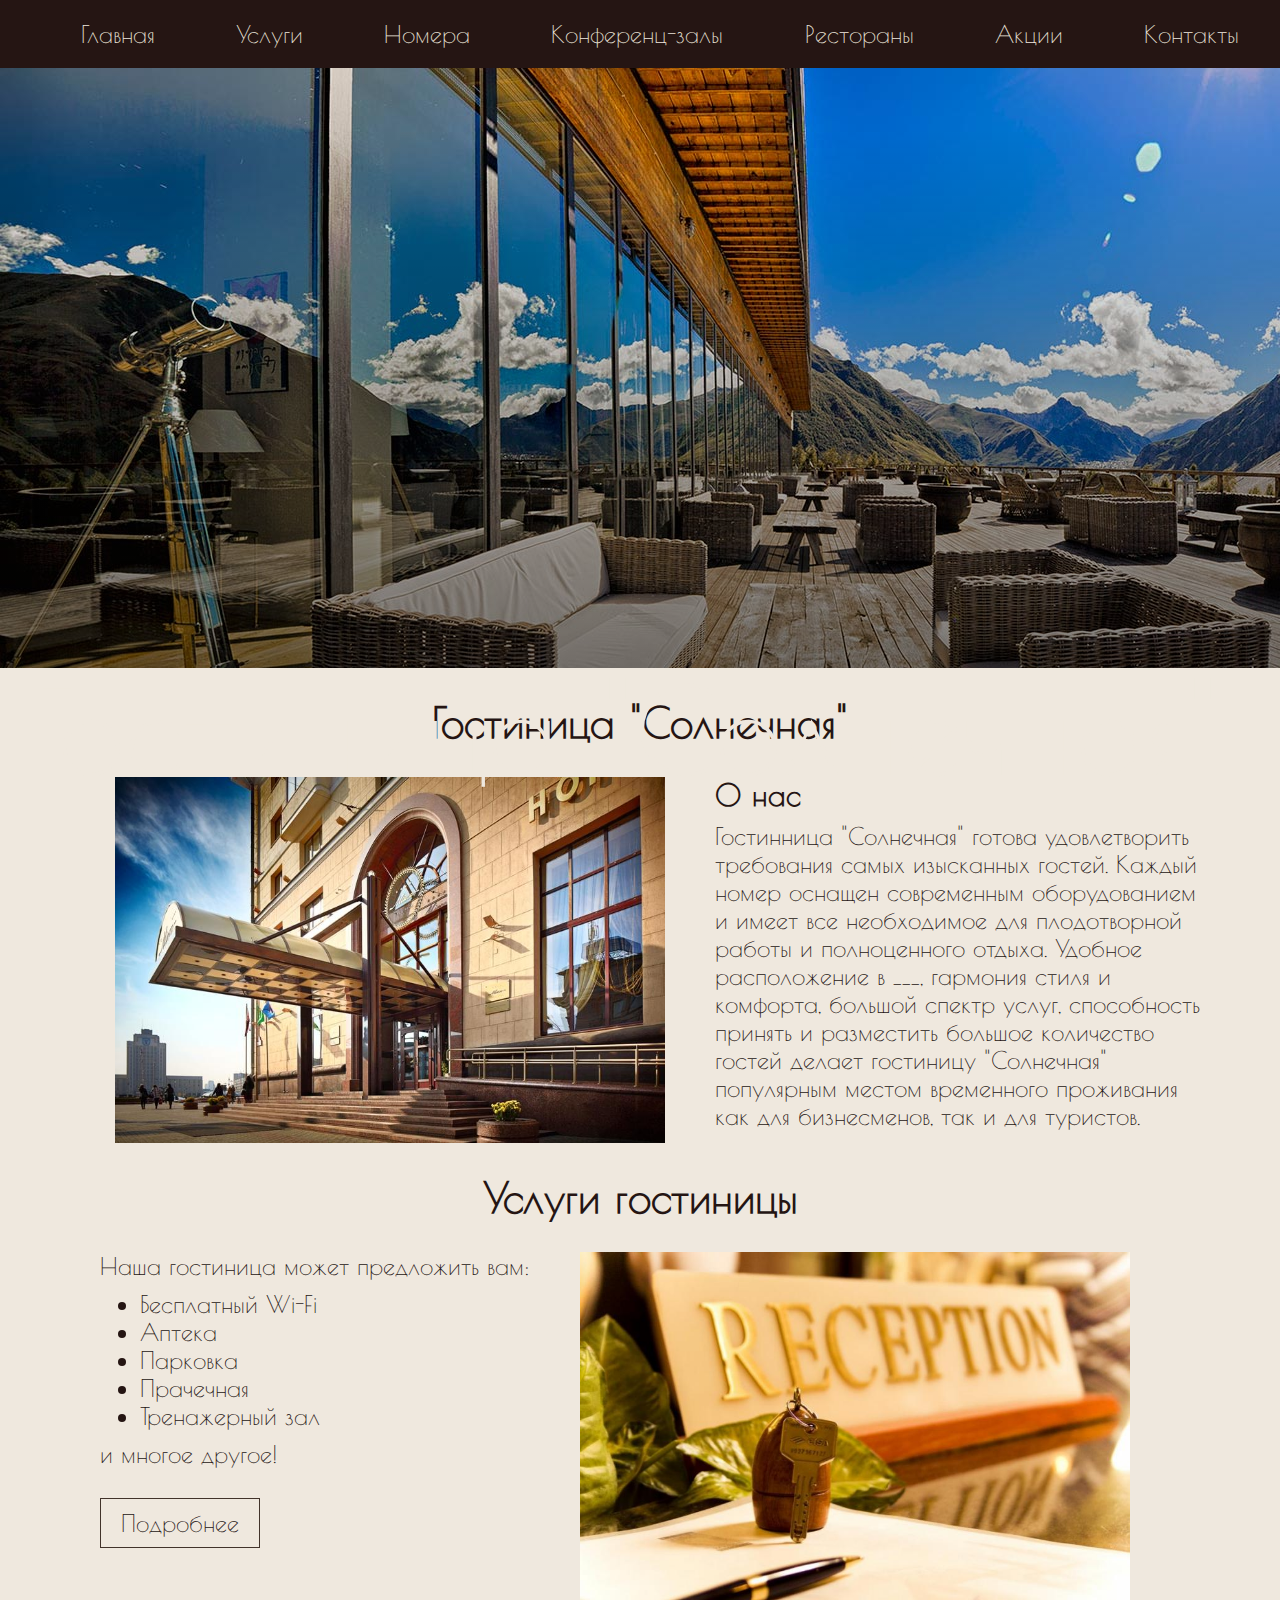
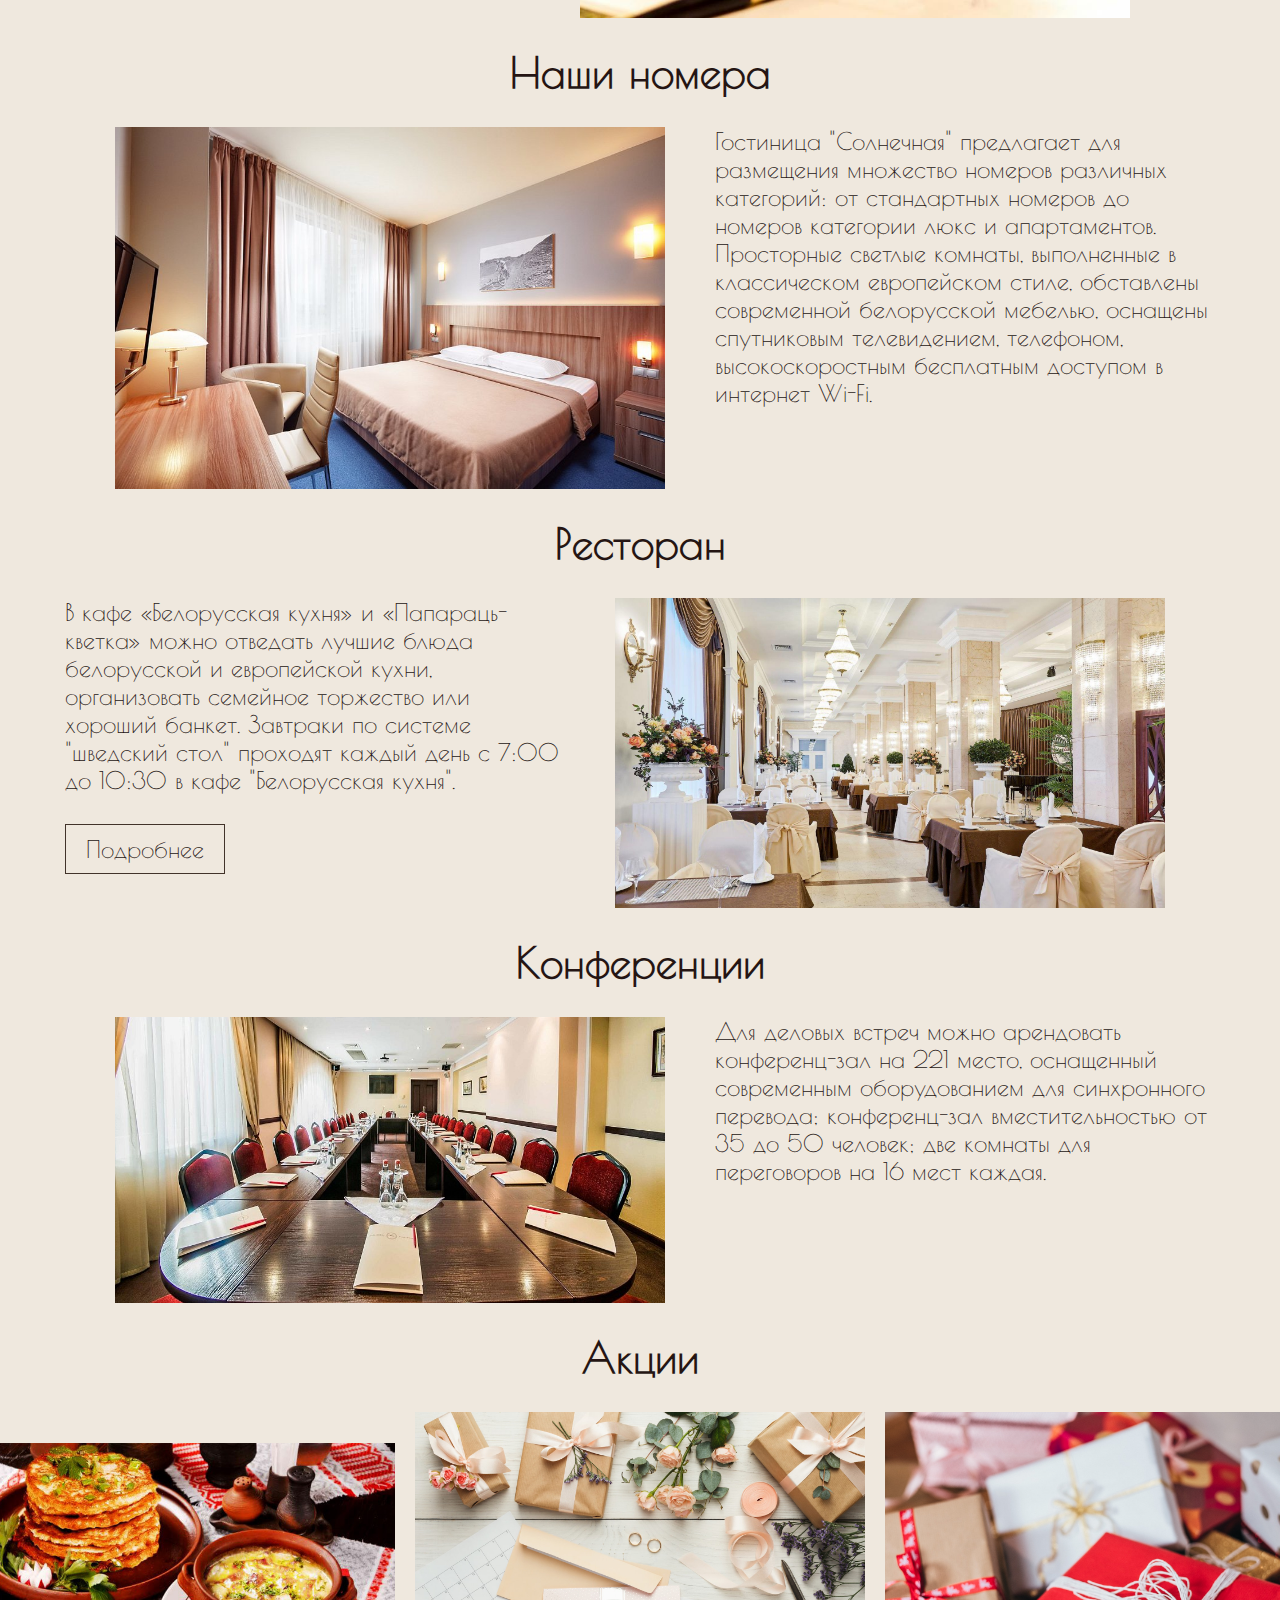
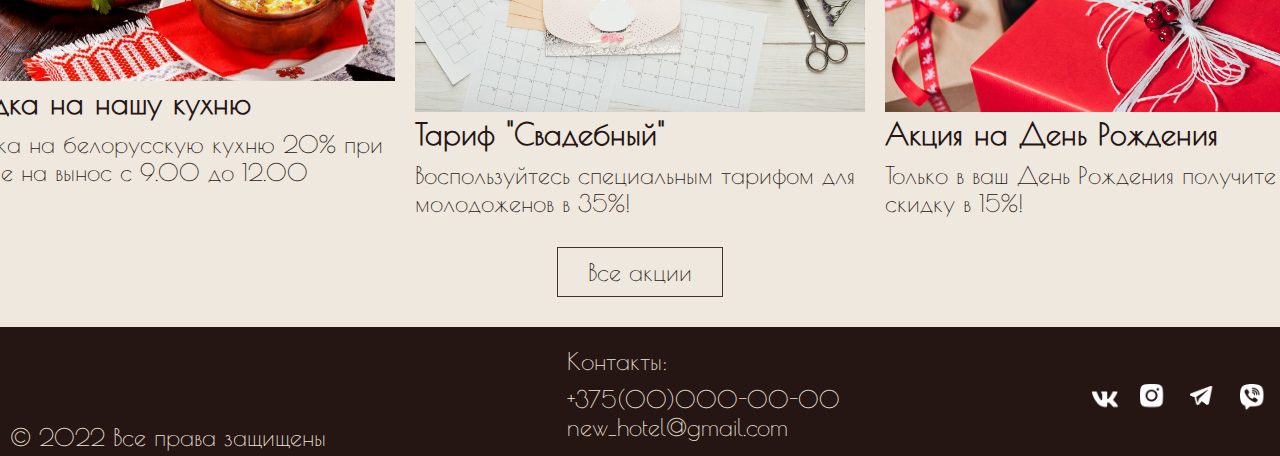
<file: index.html>
<!DOCTYPE html>
<html>
    <head>
        <meta charset="utf-8">
        <title>Гостиница "Солнечная"</title>
        <link rel="preconnect" href="https://fonts.googleapis.com">
        <link rel="preconnect" href="https://fonts.gstatic.com" crossorigin>
        <link href="https://fonts.googleapis.com/css2?family=Montserrat:wght@300&display=swap" rel="stylesheet"><link rel="stylesheet" type="text/css" href="style.css">
    </head>

    <body>
        <header class = "header">
            <nav class = "header-block">
                <ul class="header-block-navigation text">
                    <a href="index.html"><li>Главная</li></a>
                    <a href = "services.html"><li>Услуги</li></a>
                    <a href = "rooms.html"><li>Номера</li></a>
                    <a href = "#conference"><li>Конференц-залы</li></a>
                    <a href = "restaurants.html"><li>Рестораны</li></a>
                    <a href = "discounts.html"><li>Акции</li></a>
                    <a href = "#footer"><li>Контакты</li></a>
                </ul>
            </nav>
        </header>

        <div class = "preview-photo">
            <div class = "preview-photo preview-title">
                <div class="text main-title">Гостиница "Солнечная"</div>                
            </div>
        </div>

        <div class = "about">
            <div class = "about-title title text">Гостиница "Солнечная"</div>
            <div class = "about-block block">
                <img src = "hotel-img/main-interence.jpg"/>
                <div class="virtical-block">
                    <div class = "about-small-title small-title text">О нас</div>
                    <div class = "text long-text">Гостинница "Солнечная" готова удовлетворить требования самых изысканных 
                        гостей. Каждый номер оснащен современным оборудованием и имеет все необходимое 
                        для плодотворной работы и полноценного отдыха. Удобное расположение в ___, 
                        гармония стиля и комфорта, большой спектр услуг, способность принять и разместить 
                        большое количество гостей делает гостиницу "Солнечная" популярным местом временного 
                        проживания как для бизнесменов, так и для туристов.
                    </div>
                </div>
            </div>
        </div>

        <div class = "services">
            <a name = "services"></a>
            <div class = "services-title title text">Услуги гостиницы</div>
            <div class = "services-block block">
                <div class = "text">
                    <div class="text">Наша гостиница может предложить вам:
                        <ul>
                            <li>Бесплатный Wi-Fi</li>
                            <li>Аптека</li>
                            <li>Парковка</li>
                            <li>Прачечная</li>
                            <li>Тренажерный зал</li>
                        </ul>
                        и многое другое!
                    </div>
                    <input type="button" value="Подробнее" onclick="return location.href = 'services.html'">
                </div>
                <img src = "hotel-img/reception.jpg"/>
            </div>
        </div>

        <div class = "room">
            <a name = "room"></a>
            <div class = "room-title title text">Наши номера</div>
            <div class = "room-block block">
                <img src = "hotel-img/room-lux.jpg"/>
                <div class = "text long-text">Гостиница "Солнечная" предлагает для размещения множество номеров 
                    различных категорий: от стандартных номеров до номеров категории люкс и 
                    апартаментов. Просторные светлые комнаты, выполненные в классическом 
                    европейском стиле, обставлены современной белорусской мебелью, 
                    оснащены спутниковым телевидением, телефоном, высокоскоростным бесплатным 
                    доступом в интернет Wi-Fi.</div>
            </div>
        </div>

        <div class = "restaurant">
            <a name = "restaurant"></a>
            <div class = "restaurant-title title text">Ресторан</div>
            <div class = "restaurant-block block">
                <div class = restaurant-text-block>
                    <div class = "text long-text">В кафе «Белорусская кухня» и «Папараць-кветка» можно отведать 
                        лучшие блюда белорусской и европейской кухни, организовать семейное торжество или 
                        хороший банкет. Завтраки по системе "шведский стол" проходят каждый день с 
                        7:00 до 10:30 в кафе "Белорусская кухня".</div>
                    <input type = "button" value="Подробнее" onclick = "return location.href = 'restaurants.html'">
                </div>
                <img src = "hotel-img/restaurant.jpg"/>
            </div>
        </div>

        <div class = "conference-hall">
            <a name = "conference"></a>
            <div class = "conference-hall-title title text">Конференции</div>
            <div class = "conference-hall-block block">
                <img src = "hotel-img/conference-hall.jpg"/>
                <div class = "text long-text">Для деловых встреч можно арендовать конференц-зал на 221 место, 
                    оснащенный современным оборудованием для синхронного перевода;
                    конференц-зал вместительностью от 35 до 50 человек;
                    две комнаты для переговоров на 16 мест каждая.</div>
            </div>
        </div>

        <div class = "discount">
            <a name = "discount"></a>
            <div class = "discount-title title text">Акции</div>
            <div class = "discount-block block">                
                <div class = "discount-block-content">
                    <img src = "hotel-img/belorusian-cuisine.jpg">
                    <div class = "small-title text">Скидка на нашу кухню</div>
                    <div class = "text">Скидка на белорусскую кухню 20% при заказе на вынос с 9.00 до 12.00</div>
                </div>
                <div class="discount-block-content">
                    <img src = "hotel-img/wedding.jpg">
                    <div class = "small-title text">Тариф "Свадебный"</div>
                    <div class = "text">Воспользуйтесь специальным тарифом для молодоженов в 35%!</div>
                </div>
                <div class="discount-block-content">
                    <img src = "hotel-img/gifts.jpg">
                    <div class = "small-title text">Акция на День Рождения</div>
                    <div class = "text">Только в ваш День Рождения получите скидку в 15%!</div>
                </div>
            </div>
            <input type = "button" value="Все акции" onclick="return location.href = 'discounts.html'">
        </div>

        <a name = "footer"></a>
        <footer class = "footer">
            <div class="footer-info text">
                <div class="text">© 2022 Все права защищены</div>
            </div>
            <div class = "footer-contacts text">
                Контакты:
                <ul>
                    <li>+375(00)000-00-00</li>
                    <li>new_hotel@gmail.com</li>
                </ul>
            </div>
            <div class="footer-messenger">
                <img src = "hotel-img/messenger/Vk.png">
                <img src = "hotel-img/messenger/Instagram.png">
                <img src = "hotel-img/messenger/Telegram.png">
                <img src = "hotel-img/messenger/Viber.png">
            </div>
        </footer>
    </body>
</html>
</file>
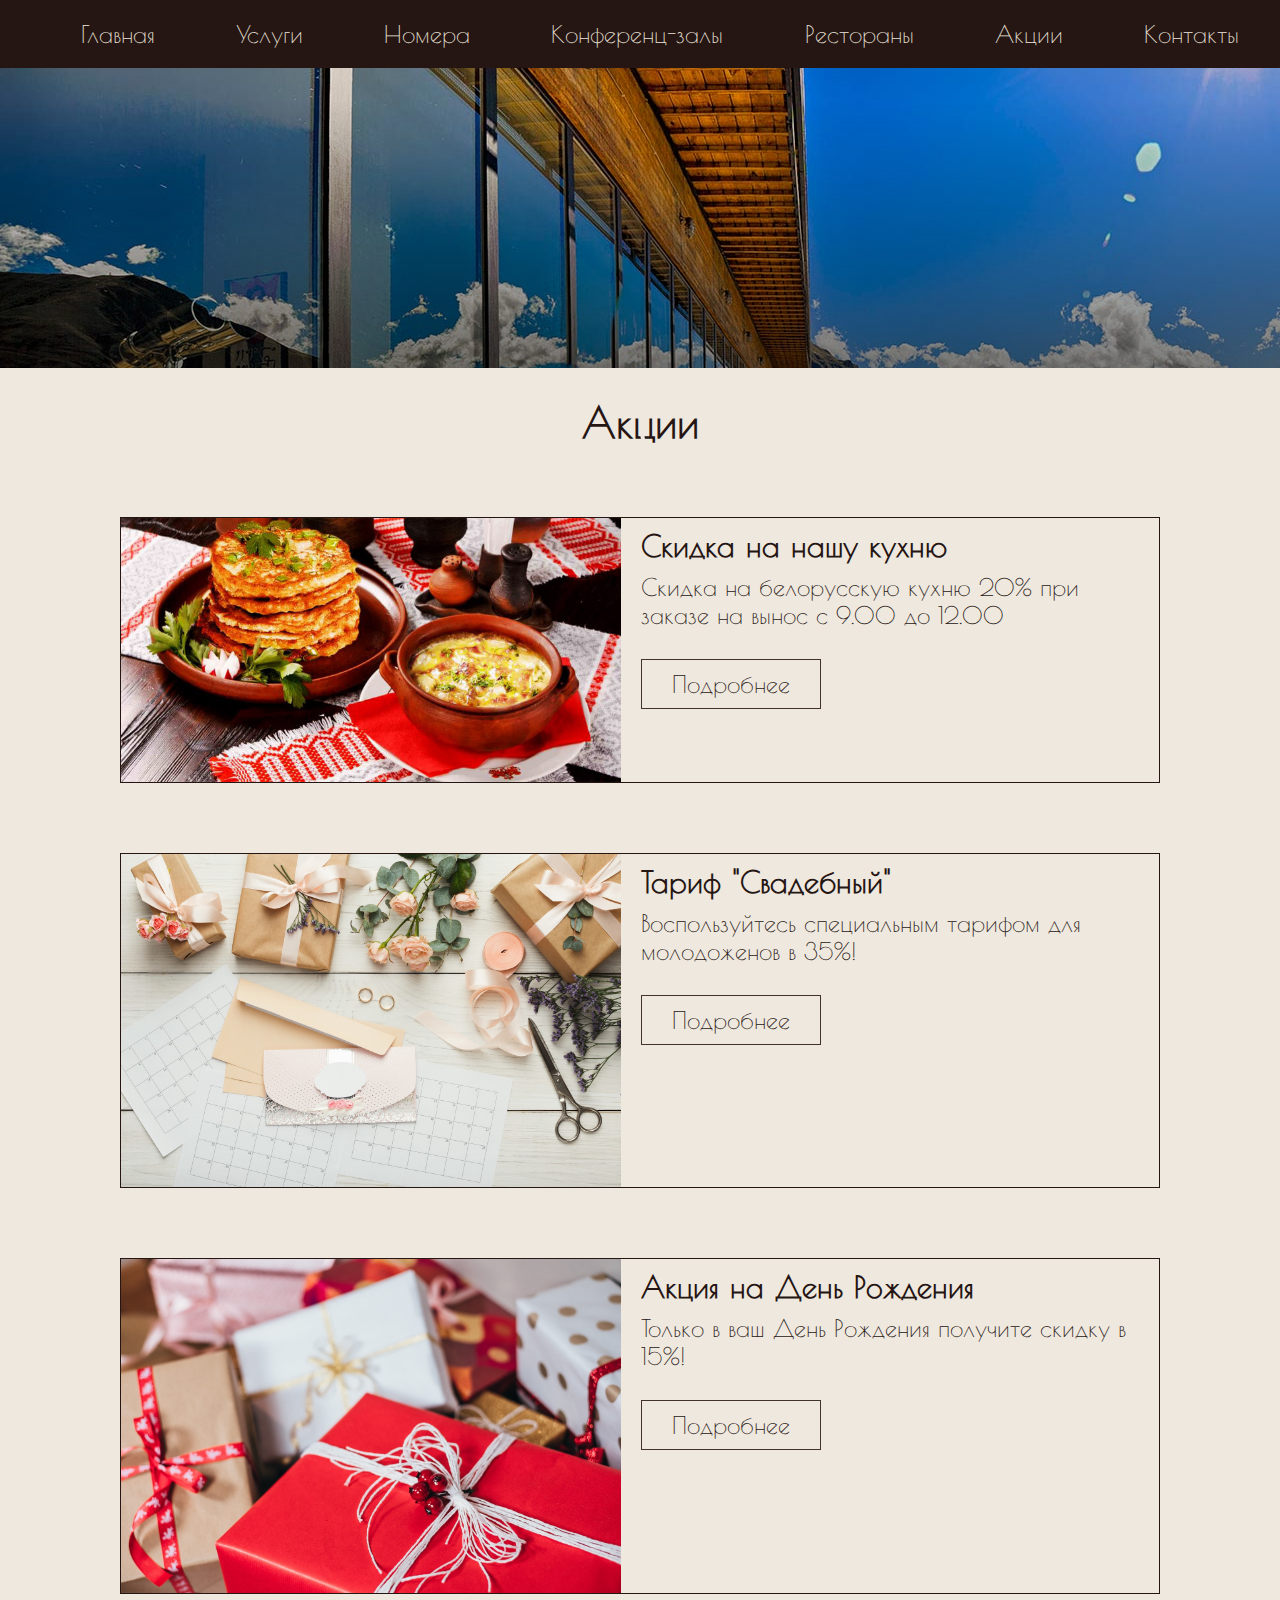
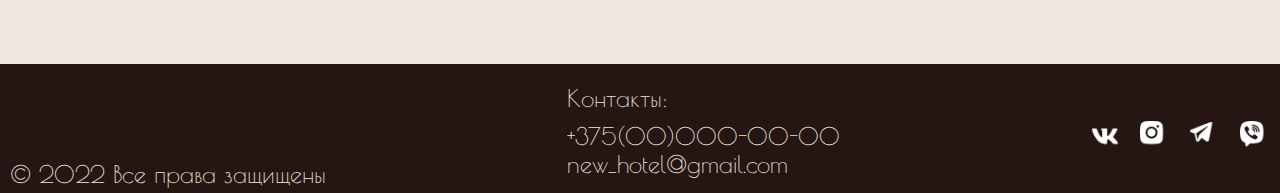
<file: discounts.html>
<!DOCTYPE html>
<html>
    <head>
        <meta charset="utf-8">
        <title>Гостиница "Солнечная"</title>
        <link rel="preconnect" href="https://fonts.googleapis.com">
        <link rel="preconnect" href="https://fonts.gstatic.com" crossorigin>
        <link href="https://fonts.googleapis.com/css2?family=Montserrat:wght@300&display=swap" rel="stylesheet"><link rel="stylesheet" type="text/css" href="style.css">
    </head>

    <body>
        <header class = "header">
            <nav class = "header-block">
                <ul class="header-block-navigation text">
                    <a href = "index.html"><li>Главная</li></a>
                    <a href = "services.html"><li>Услуги</li></a>
                    <a href = "rooms.html"><li>Номера</li></a>
                    <a href = "index.html#conference"><li>Конференц-залы</li></a>
                    <a href = "restaurants.html"><li>Рестораны</li></a>
                    <a href = "discounts.html"><li>Акции</li></a>
                    <a href = "#footer"><li>Контакты</li></a>
                </ul>
            </nav>
        </header>

        <div class = "preview-photo-small">
            <div class = "main-title-small text">Гостиница "Солнечная"</div>
        </div>

        <div class="discount">
            <div class = "title text">Акции</div>
            <div class = "discount-container">
                <img src = "hotel-img/belorusian-cuisine.jpg">
                <div class = "discount-container-content">
                    <div class = "small-title text">Скидка на нашу кухню</div>
                    <div class = "text">Скидка на белорусскую кухню 20% при заказе на вынос с 9.00 до 12.00</div> 
                    <input type="button" value="Подробнее">
                </div>
            </div>
            <div class = "discount-container">
                <img src = "hotel-img/wedding.jpg">
                <div class = "discount-container-content">
                    <div class = "small-title text">Тариф "Свадебный"</div>
                    <div class = "text">Воспользуйтесь специальным тарифом для молодоженов в 35%!</div>
                    <input type="button" value="Подробнее">
                </div>
            </div>
            <div class = "discount-container">
                <img src = "hotel-img/gifts.jpg">
                <div class = "discount-container-content">
                    <div class = "small-title text">Акция на День Рождения</div>
                    <div class = "text">Только в ваш День Рождения получите скидку в 15%!</div>
                    <input type="button" value="Подробнее">
                </div>
            </div>
        </div>
        

        <a name = "footer"></a>
        <footer class = "footer">
            <div class="footer-info text">
                <div class="text">© 2022 Все права защищены</div>
            </div>
            <div class = "footer-contacts text">
                Контакты:
                <ul>
                    <li>+375(00)000-00-00</li>
                    <li>new_hotel@gmail.com</li>
                </ul>
            </div>
            <div class="footer-messenger">
                <img src = "hotel-img/messenger/Vk.png">
                <img src = "hotel-img/messenger/Instagram.png">
                <img src = "hotel-img/messenger/Telegram.png">
                <img src = "hotel-img/messenger/Viber.png">
            </div>
        </footer>
    </body>
</html>
</file>
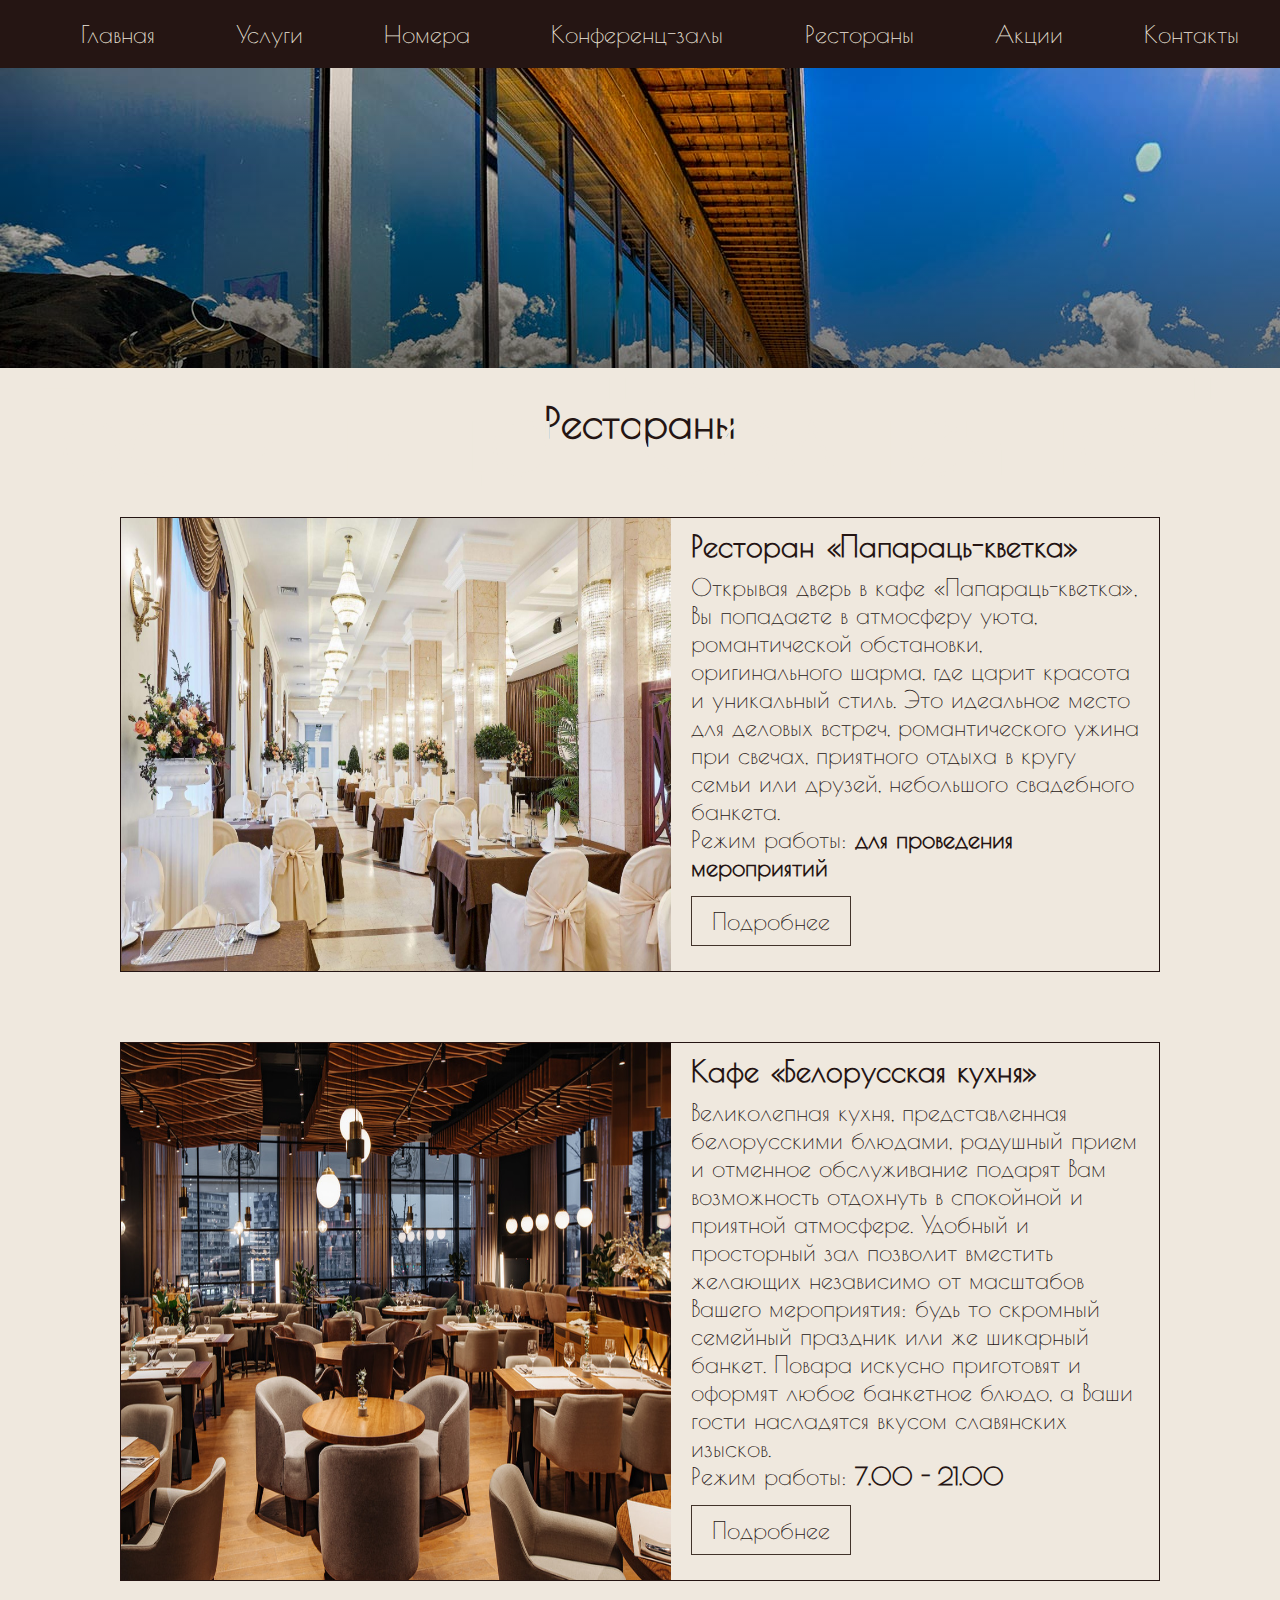
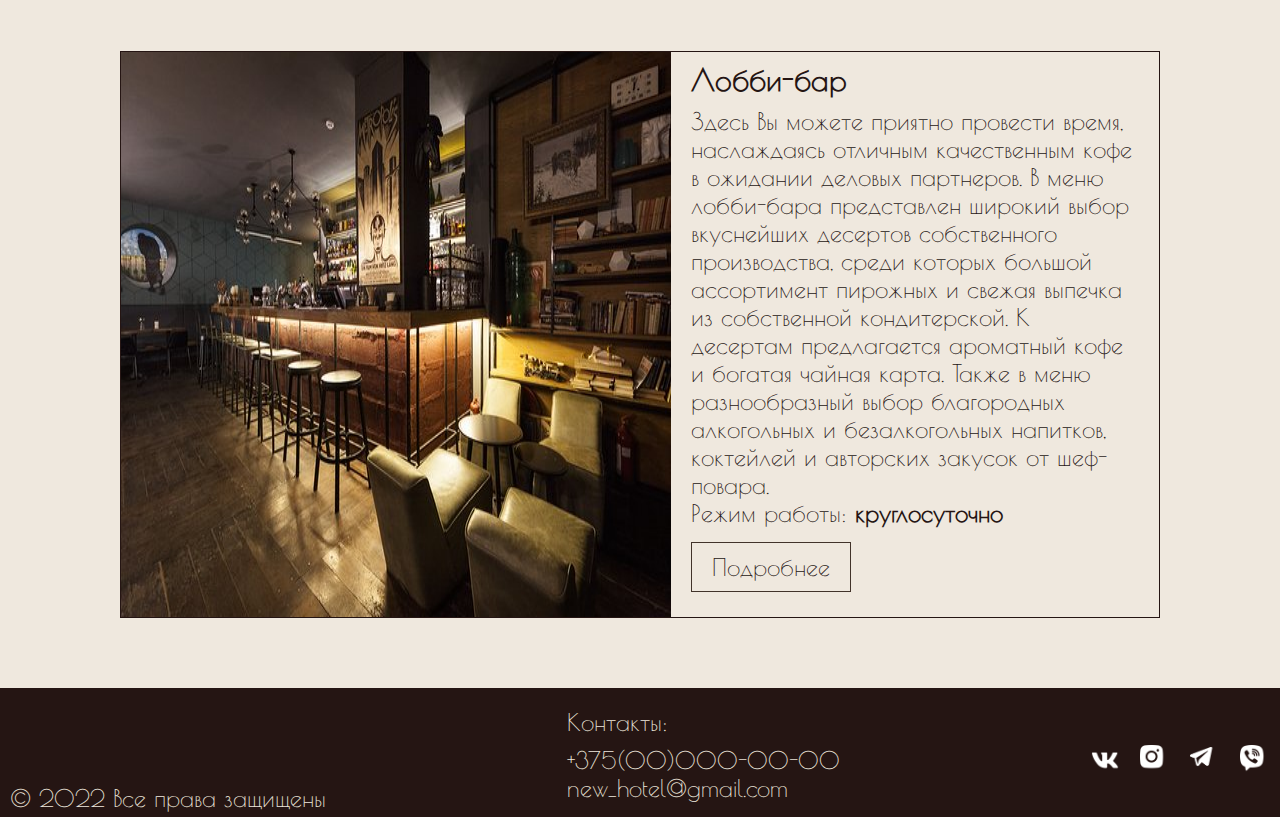
<file: restaurants.html>
<!DOCTYPE html>
<html>
    <head>
        <meta charset="utf-8">
        <title>Гостиница "Солнечная"</title>
        <link rel="preconnect" href="https://fonts.googleapis.com">
        <link rel="preconnect" href="https://fonts.gstatic.com" crossorigin>
        <link href="https://fonts.googleapis.com/css2?family=Montserrat:wght@300&display=swap" rel="stylesheet"><link rel="stylesheet" type="text/css" href="style.css">
    </head>

    <body>
        <header class = "header">
            <nav class = "header-block">
                <ul class="header-block-navigation text">
                    <a href = "index.html"><li>Главная</li></a>
                    <a href = "services.html"><li>Услуги</li></a>
                    <a href = "rooms.html"><li>Номера</li></a>
                    <a href = "index.html#conference"><li>Конференц-залы</li></a>
                    <a href = "restaurants.html"><li>Рестораны</li></a>
                    <a href = "discounts.html"><li>Акции</li></a>
                    <a href = "#footer"><li>Контакты</li></a>
                </ul>
            </nav>
        </header>

        <div class = "preview-photo-small">
            <div class = "main-title-small text">Гостиница "Солнечная"</div>
        </div>

        <div class = "restaurants">
            <div class = "title text">Рестораны</div>
            <div class = "restaurant-container">
                <img src = "hotel-img/restaurant.jpg">
                <div class = "restaurant-container-content">
                    <div class = "small-title text">Ресторан «Папараць-кветка»</div>
                    <div class = "text">Открывая дверь в кафе «Папараць-кветка», Вы попадаете в 
                        атмосферу уюта, романтической обстановки, оригинального шарма, где царит 
                        красота и уникальный стиль. Это идеальное место для деловых встреч, 
                        романтического ужина при свечах, приятного отдыха в кругу семьи или друзей, 
                        небольшого свадебного банкета.</div>
                    <div class = "text">Режим работы: <b>для проведения мероприятий</b></div>
                    <input type="button" value="Подробнее">
                </div>
            </div>
            <div class = "restaurant-container">
                <img src = "hotel-img/cafe.jpg">
                <div class = "restaurant-container-content">
                    <div class = "small-title text">Кафе «Белорусская кухня»</div>
                    <div class = "text">Великолепная кухня, представленная белорусскими блюдами, 
                        радушный прием и отменное обслуживание подарят Вам возможность отдохнуть 
                        в спокойной и приятной атмосфере. Удобный и просторный зал позволит вместить 
                        желающих независимо от масштабов Вашего мероприятия: будь то скромный семейный 
                        праздник или же шикарный банкет. Повара искусно приготовят и оформят 
                        любое банкетное блюдо, а Ваши гости насладятся вкусом славянских изысков.</div>
                    <div class = "text">Режим работы: <b>7.00 - 21.00</b></div>
                    <input type="button" value="Подробнее">
                </div>
            </div>
            <div class = "restaurant-container">
                <img src = "hotel-img/bar.jpg">
                <div class = "restaurant-container-content">
                    <div class = "small-title text">Лобби-бар</div>
                    <div class = "text">Здесь Вы можете приятно провести время, наслаждаясь отличным 
                        качественным кофе в ожидании деловых партнеров. В меню лобби-бара представлен 
                        широкий выбор вкуснейших десертов собственного производства, среди которых 
                        большой ассортимент  пирожных и свежая выпечка из собственной кондитерской.
                        К десертам предлагается ароматный кофе и богатая чайная карта. Также в меню 
                        разнообразный выбор благородных алкогольных и безалкогольных напитков, 
                        коктейлей и авторских закусок от шеф-повара.</div>
                    <div class = "text">Режим работы: <b>круглосуточно</b></div>
                    <input type="button" value="Подробнее">
                </div>
            </div>
        </div>
        

        <a name = "footer"></a>
        <footer class = "footer">
            <div class="footer-info text">
                <div class="text">© 2022 Все права защищены</div>
            </div>
            <div class = "footer-contacts text">
                Контакты:
                <ul>
                    <li>+375(00)000-00-00</li>
                    <li>new_hotel@gmail.com</li>
                </ul>
            </div>
            <div class="footer-messenger">
                <img src = "hotel-img/messenger/Vk.png">
                <img src = "hotel-img/messenger/Instagram.png">
                <img src = "hotel-img/messenger/Telegram.png">
                <img src = "hotel-img/messenger/Viber.png">
            </div>
        </footer>
    </body>
</html>
</file>
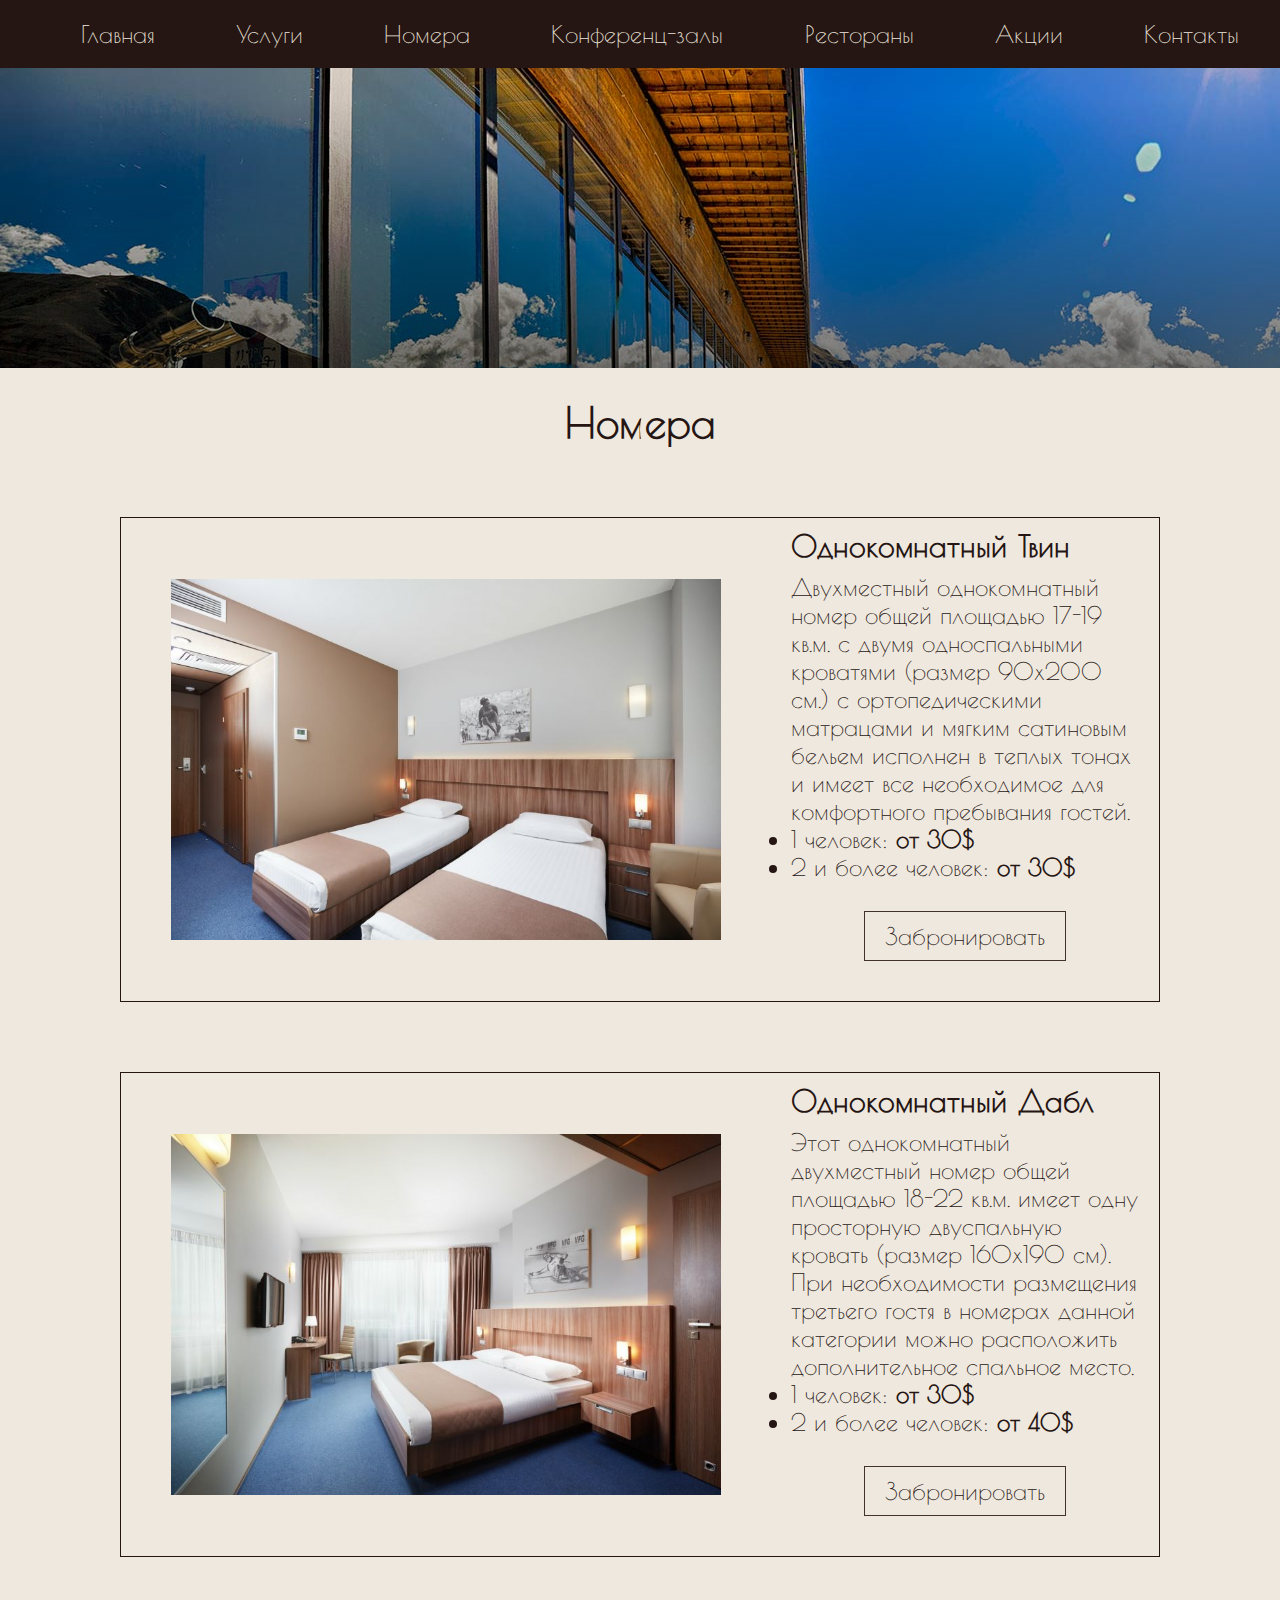
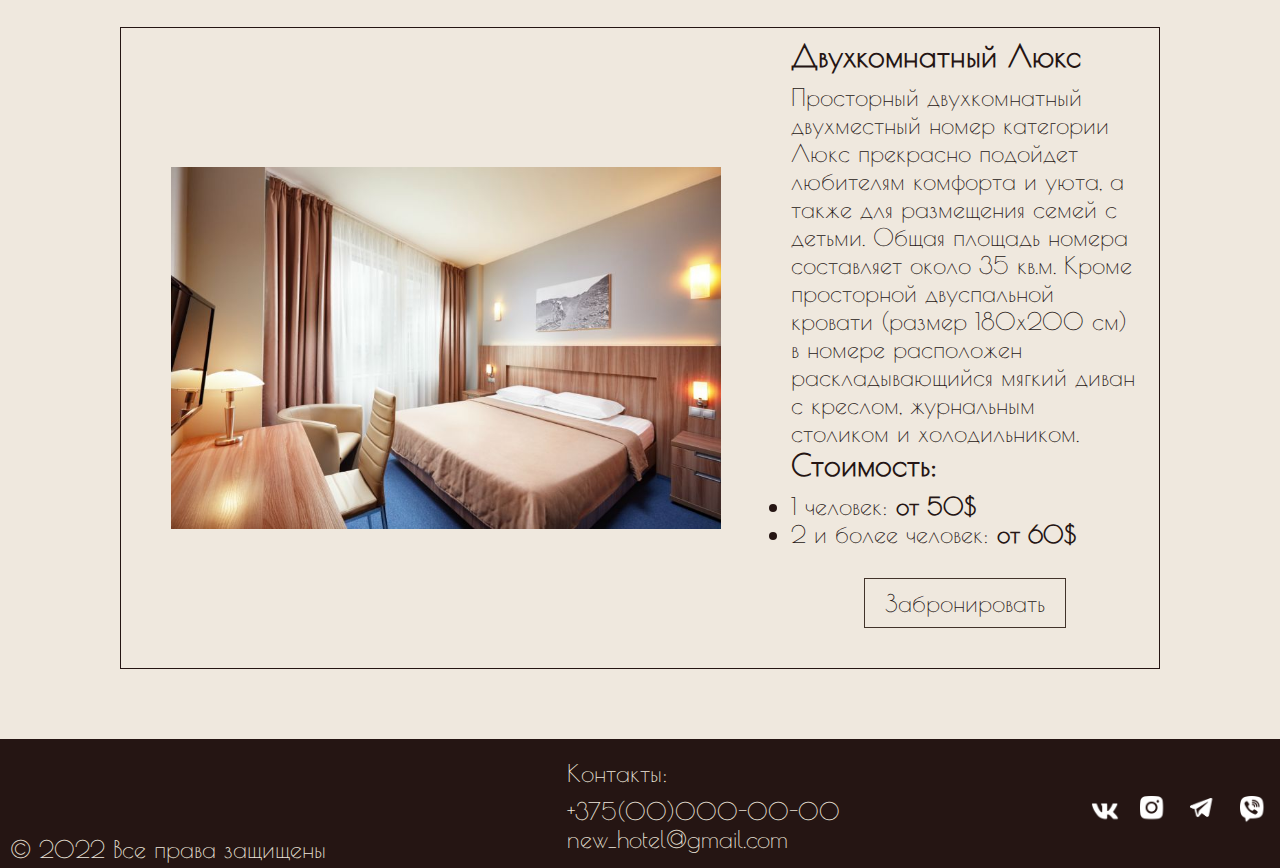
<file: rooms.html>
<!DOCTYPE html>
<html>
    <head>
        <meta charset="utf-8">
        <title>Гостиница "Солнечная"</title>
        <link rel="preconnect" href="https://fonts.googleapis.com">
        <link rel="preconnect" href="https://fonts.gstatic.com" crossorigin>
        <link href="https://fonts.googleapis.com/css2?family=Montserrat:wght@300&display=swap" rel="stylesheet"><link rel="stylesheet" type="text/css" href="style.css">
    </head>

    <body>
        <header class = "header">
            <nav class = "header-block">
                <ul class="header-block-navigation text">
                    <a href = "index.html"><li>Главная</li></a>
                    <a href = "services.html"><li>Услуги</li></a>
                    <a href = "rooms.html"><li>Номера</li></a>
                    <a href = "index.html#conference"><li>Конференц-залы</li></a>
                    <a href = "restaurants.html"><li>Рестораны</li></a>
                    <a href = "discounts.html"><li>Акции</li></a>
                    <a href = "#footer"><li>Контакты</li></a>
                </ul>
            </nav>
        </header>

        <div class = "preview-photo-small">
            <div class = "main-title-small text">Гостиница "Солнечная"</div>
        </div>

        <div class = "rooms">
            <div class = "title text">Номера</div>
            <div class = "room-container">
                <img src="hotel-img/tvin.jpg">
                <div class = "room-container-content">
                    <div class = "small-title text">Однокомнатный Твин</div>
                    <div class = "text">Двухместный однокомнатный номер общей площадью 17-19 кв.м. 
                        с двумя односпальными кроватями (размер 90х200 см.) с ортопедическими 
                        матрацами и мягким сатиновым бельем исполнен в теплых тонах и имеет все 
                        необходимое для комфортного пребывания гостей.</div>                   
                    <ul class = "text">
                        <li>1 человек: <b>от 30$</b></li>
                        <li>2 и более человек: <b>от 30$</b></li>
                    </ul>
                    <input type="button" value="Забронировать">
                </div>
            </div>
            <div class = "room-container">
                <img src="hotel-img/dabl.jpg">
                <div class = "room-container-content">
                    <div class = "small-title text">Однокомнатный Дабл</div>
                    <div class = "text">Этот однокомнатный двухместный номер общей площадью 18-22 
                        кв.м. имеет одну просторную двуспальную кровать (размер 160х190 см). 
                        При необходимости размещения третьего гостя в номерах данной категории 
                        можно расположить дополнительное спальное место.</div>
                    <ul class = "text">
                        <li>1 человек: <b>от 30$</b></li>
                        <li>2 и более человек: <b>от 40$</b></li>
                    </ul>
                    <input type="button" value="Забронировать">
                </div>
            </div>
            <div class = "room-container">
                <img src = "hotel-img/lux.jpg">
                <div class = "room-container-content">
                    <div class = "small-title text">Двухкомнатный Люкс</div>
                    <div class = "text">Просторный двухкомнатный двухместный номер категории Люкс 
                        прекрасно подойдет любителям комфорта и уюта, а также для размещения семей 
                        с детьми. Общая площадь номера составляет около 35 кв.м. Кроме просторной 
                        двуспальной кровати (размер 180х200 см) в номере расположен раскладывающийся 
                        мягкий диван с креслом, журнальным столиком и холодильником.</div>
                    <div class = "small-title text">Стоимость:</div>
                    <ul class = "text">
                        <li>1 человек: <b>от 50$</b></li>
                        <li>2 и более человек: <b>от 60$</b></li>
                    </ul>
                    <input type="button" value="Забронировать">
                </div>
            </div>
        </div>
        

        <a name = "footer"></a>
        <footer class = "footer">
            <div class="footer-info text">
                <div class="text">© 2022 Все права защищены</div>
            </div>
            <div class = "footer-contacts text">
                Контакты:
                <ul>
                    <li>+375(00)000-00-00</li>
                    <li>new_hotel@gmail.com</li>
                </ul>
            </div>
            <div class="footer-messenger">
                <img src = "hotel-img/messenger/Vk.png">
                <img src = "hotel-img/messenger/Instagram.png">
                <img src = "hotel-img/messenger/Telegram.png">
                <img src = "hotel-img/messenger/Viber.png">
            </div>
        </footer>
    </body>
</html>
</file>
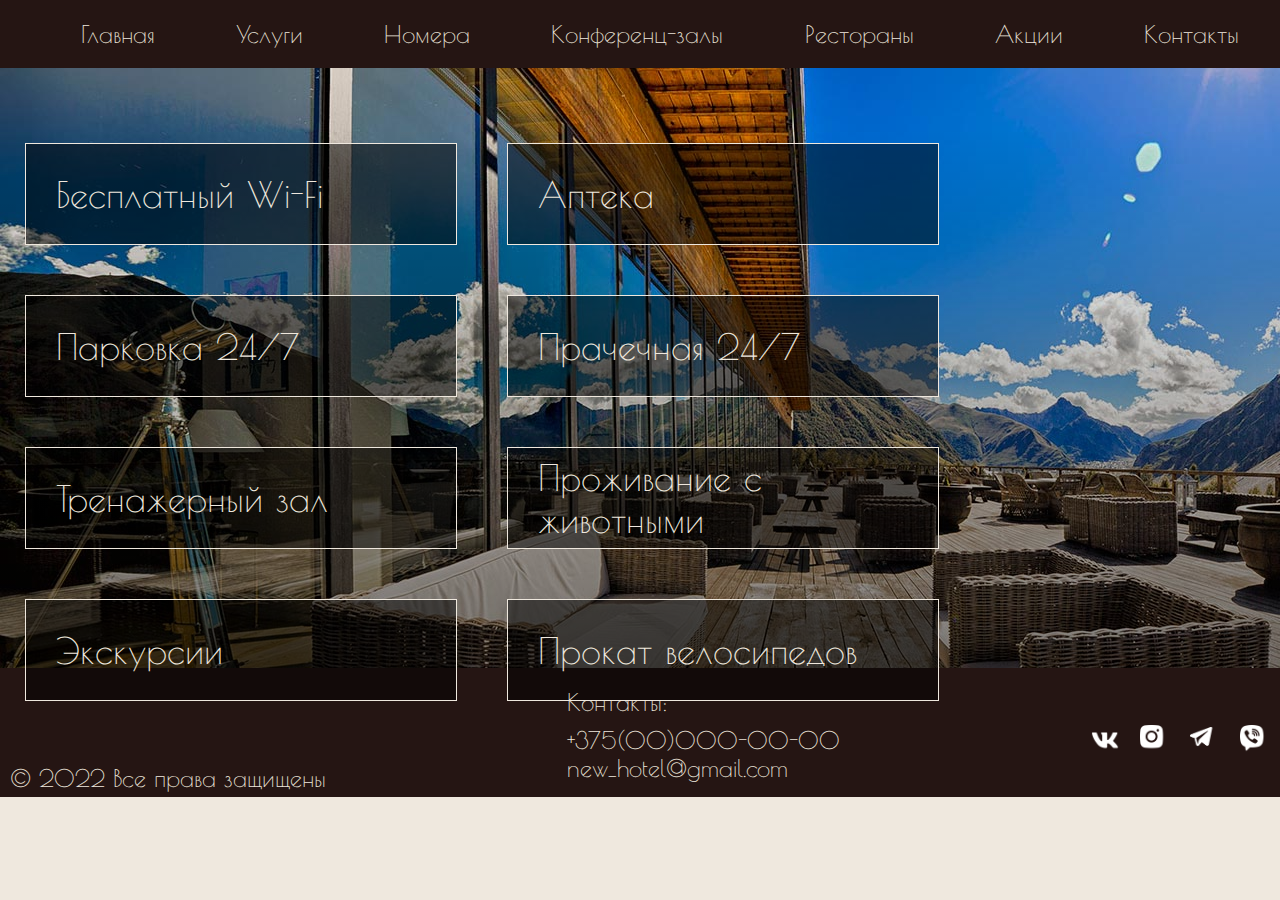
<file: services.html>
<!DOCTYPE html>
<html>
    <head>
        <meta charset="utf-8">
        <title>Услуги</title>
        <link rel="preconnect" href="https://fonts.googleapis.com">
        <link rel="preconnect" href="https://fonts.gstatic.com" crossorigin>
        <link href="https://fonts.googleapis.com/css2?family=Montserrat:wght@300&display=swap" rel="stylesheet"><link rel="stylesheet" type="text/css" href="style.css">
    </head>

    <body>
        <header class = "header">
            <nav class = "header-block">
                <ul class="header-block-navigation text">
                    <a href="index.html"><li>Главная</li></a>
                    <a href = "services.html"><li>Услуги</li></a>
                    <a href = "rooms.html"><li>Номера</li></a>
                    <a href = "index.html#conference"><li>Конференц-залы</li></a>
                    <a href = "restaurants.html"><li>Рестораны</li></a>
                    <a href = "discounts.html"><li>Акции</li></a>
                    <a href = "#footer"><li>Контакты</li></a>
                </ul>
            </nav>
        </header>

        <div class = "preview-photo">
            <div class = "service-buttons-block">
                <div class="text service-button">Бесплатный Wi-Fi</div>    
                <div class="text service-button">Аптека</div>                
                <div class="text service-button">Парковка 24/7</div>                
                <div class="text service-button">Прачечная 24/7</div>                
                <div class="text service-button">Тренажерный зал</div>                
                <div class="text service-button">Проживание с животными</div>                
                <div class="text service-button">Экскурсии</div>                
                <div class="text service-button">Прокат велосипедов</div>                
            
            </div>
        </div>

        

        <a name = "footer"></a>
        <footer class = "footer">
            <div class="footer-info text">
                <div class="text">© 2022 Все права защищены</div>
            </div>
            <div class = "footer-contacts text">
                Контакты:
                <ul>
                    <li>+375(00)000-00-00</li>
                    <li>new_hotel@gmail.com</li>
                </ul>
            </div>
            <div class="footer-messenger">
                <img src = "hotel-img/messenger/Vk.png">
                <img src = "hotel-img/messenger/Instagram.png">
                <img src = "hotel-img/messenger/Telegram.png">
                <img src = "hotel-img/messenger/Viber.png">
            </div>
        </footer>
    </body>
</html>
</file>
<file: style.css>
:root{
    --color-milk: #efe8de;
    --color-dark-milk: #e0d6c7;
    --color-chocolate: #42332a;
    --color-dark-chocolate: #251513;
    --color-white: white;
}

/********************************Common***********************************/
.text{
    font-family: 'Poiret One', sans-serif;
    font-size: 24px;   
    color: var(--color-dark-chocolate);
}

.long-text{
    width: 500px;
}

.title{
    font-size: 42px;   
    font-weight: bold;
    display: flex;
    justify-content: center;
    margin: 30px;
}

.small-title{
    font-size: 30px;
    font-weight: bolder;
    margin-bottom: 10px;
}


.block{
    display: flex;    
    justify-content: center;
}

.vertical-block{
    display: flex;
    flex-direction: column;
}


@font-face {
	font-family: 'Poiret One';
	src: url('fonts/PoiretOne-Regular.ttf');
}

body img{
    width: 550px;
    margin: auto 50px;
}

body ul{
    margin: 10px auto;
}

body input{
    font-family: 'Poiret One', sans-serif;
    font-size: 24px;   

    color: var(--color-dark-chocolate);
    background-color: var(--color-milk);

    border: 1px solid var(--color-chocolate);

    padding: 10px 20px;
    margin: 30px auto;    
}

body input:hover{
    cursor: pointer;
    
    color: var(--color-milk);
    background-color: var(--color-chocolate);
}

html, body{
    margin: 0;
    background-color: var(--color-milk);
}

/******************************Navigation*************************************/
.header{
    position: sticky;
    top: 0;
}

.header-block ul{
    background-color: var(--color-dark-chocolate);
}

.header-block a{
    text-decoration: none;
    color: var(--color-milk);
}
.header-block li{
    padding: 20px;
}
.header-block li:hover{
    background-color: var(--color-chocolate);
}

.header-block-navigation{
    display: flex;
    flex-direction: row;
    justify-content: space-around;
    max-width: 100%;
    margin: 0 auto;
    list-style: none;
    font-size: 24px;
}

/*******************************Main info****************************************************************/
.preview-photo{
    background-color: var(--color-dark-chocolate);
    background: linear-gradient(180deg, rgba(0, 0, 0, 0) 10%, rgba(0, 0, 0, 0.504) 100%),
                url(hotel-img/view-on-montain.jpg);
    width: 100%;
    height: 600px;
}
.preview-photo-small{
    background-color: var(--color-dark-chocolate);
    background: linear-gradient(180deg, rgba(0, 0, 0, 0) 10%, rgba(0, 0, 0, 0.504) 100%),
                url(hotel-img/view-on-montain.jpg);
    width: 100%;
    height: 300px;
}

.preview-photo img{
    width: auto;
}
.main-title{
    position: absolute;
    bottom: 100px;
    font-size: 120px;
    color: var(--color-milk);
    margin-left: 30px;
}
.main-title-small{
    position: absolute;
    bottom: 400px;
    font-size: 120px;
    color: var(--color-milk);
    margin-left: 30px;
}

.discount img{
    margin: auto;
    width: 450px;
}
.discount input{
    display: flex;
    justify-content: center;
    padding: 10px 30px;
}
.discount-block-content{
    width: 450px;
    margin: auto 10px;
}
.discount-container, .restaurant-container, .room-container{
    display: flex;
    margin: 70px 120px;

    border: 1px solid var(--color-dark-chocolate);
}
.discount-container img{
    width: 500px;
    margin: auto 0;
}
.restaurant-container img{
    margin: 0;
}
.discount-container-content, .restaurant-container-content, .room-container-content{
    display: flex;
    flex-direction: column;    
    align-items: flex-start;
    margin: 10px 20px;
}
.discount-container-content input{    
    margin: 30px 0;
}
.restaurant-container-content input{
    margin: 15px 0;
}
.room-container-content ul{
    margin: 0;
    padding: 0;
}
.room-container-content li{
    margin: 0;
}

.service-buttons-block{
    display: flex;
    justify-content: flex-start;
    flex-wrap: wrap;
    padding-top: 50px;
}
.service-button{
    display: flex;    
    align-items: center;

    font-size: 36px;
    color: var(--color-milk);
    border: 1px solid var(--color-milk);
    background-color: rgba(0,0,0, 0.5);

    width: 400px;
    height: 100px;
    padding-left: 30px;
    margin: 25px;
}
.service-button:hover{
    background-color: var(--color-dark-chocolate);
    cursor: default;
}
/********************************Footer***************************************************************/

.footer{
    background-color: var(--color-dark-chocolate);
    display: flex;    
    justify-content: space-between;
    padding-top: 20px;
    padding-left: 10px;
    padding-bottom: 5px;
}
.footer ul{
    list-style-type: none;    
    padding: 0;
} 


.footer .text{
    color: var(--color-milk);
}

.footer-info{
    font-size: 12px;
    margin-top: 20px;
    display: flex;  
    align-items: flex-end;
}

.footer-messenger{
    display: flex;    
    justify-content: flex-start;

}
.footer-messenger img{
    width: 30px;   
    margin: auto 10px; 
}
</file>
